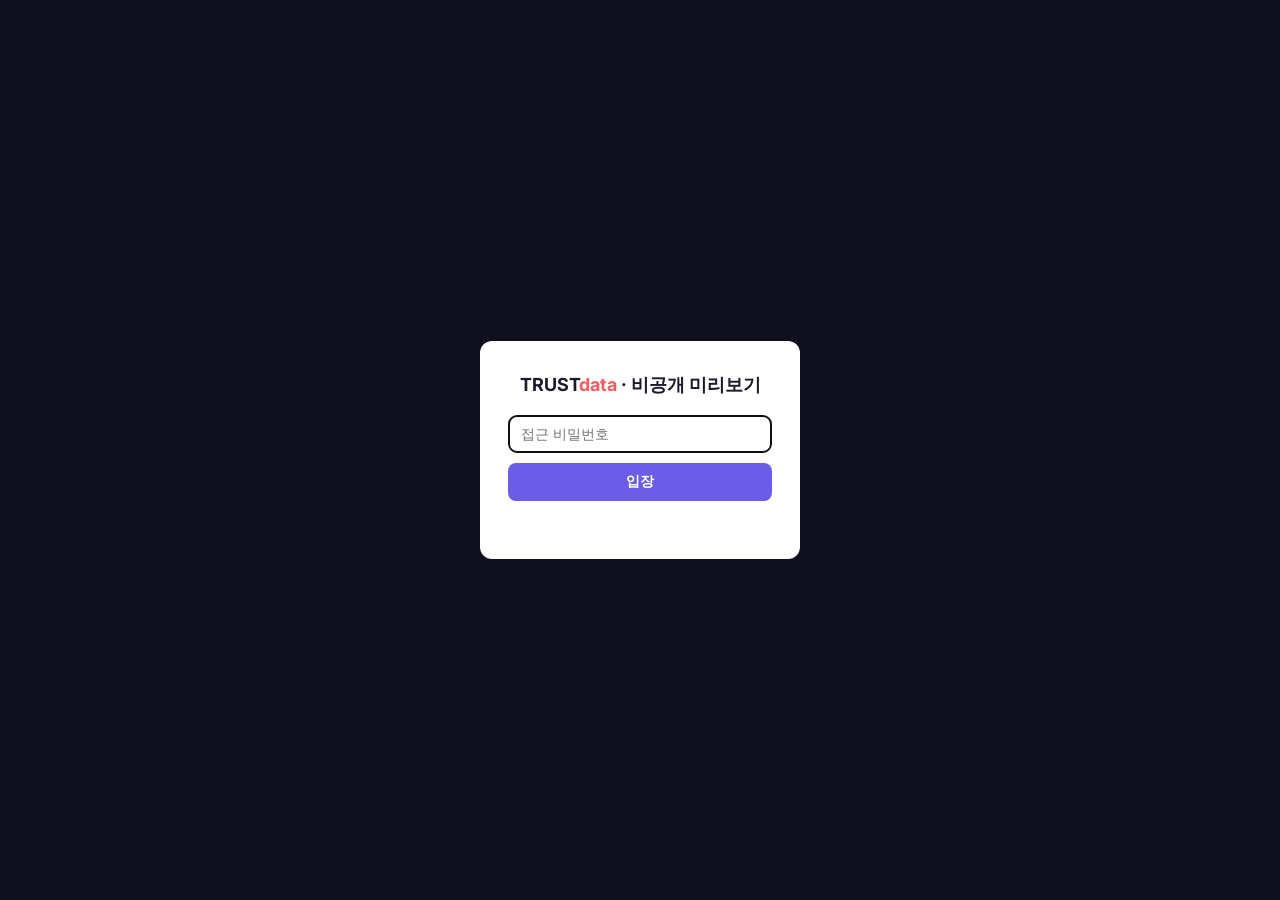
<file: index.html>
<!DOCTYPE html>
<html lang="ko">
<head>
  <meta charset="UTF-8">
  <meta name="viewport" content="width=device-width, initial-scale=1.0">
  <title>TrustData — 데이터 흐름</title>
  <link rel="preconnect" href="https://fonts.googleapis.com">
  <link rel="preconnect" href="https://fonts.gstatic.com" crossorigin>
  <link href="https://fonts.googleapis.com/css2?family=Inter:wght@400;500;600;700&family=JetBrains+Mono:wght@400;500&display=swap" rel="stylesheet">
  <link rel="stylesheet" href="flow.css">
</head>
<body>
  <header>
    <div class="links"><a href="datasets.html">구축할 데이터셋 →</a> <a href="dashboard.html">대시보드 화면 미리보기 →</a></div>
    <div class="title">TRUST<span>data</span> · 브랜드 보호 대시보드 — 데이터 흐름</div>
    <div class="sub">수집 데이터가 어떤 테이블에 저장되고, 어떤 지표로 가공되어, 어느 화면에 보여지는지. 노드에 마우스를 올리면 경로 강조 · 클릭하면 우측에 예시 스키마.</div>
  </header>

  <div class="body">
    <div class="canvas" id="canvas"></div>
    <aside class="side" id="side"></aside>
  </div>

  <script src="gate.js"></script>
  <script src="flow-data.js"></script>
  <script src="flow.js"></script>
</body>
</html>
</file>
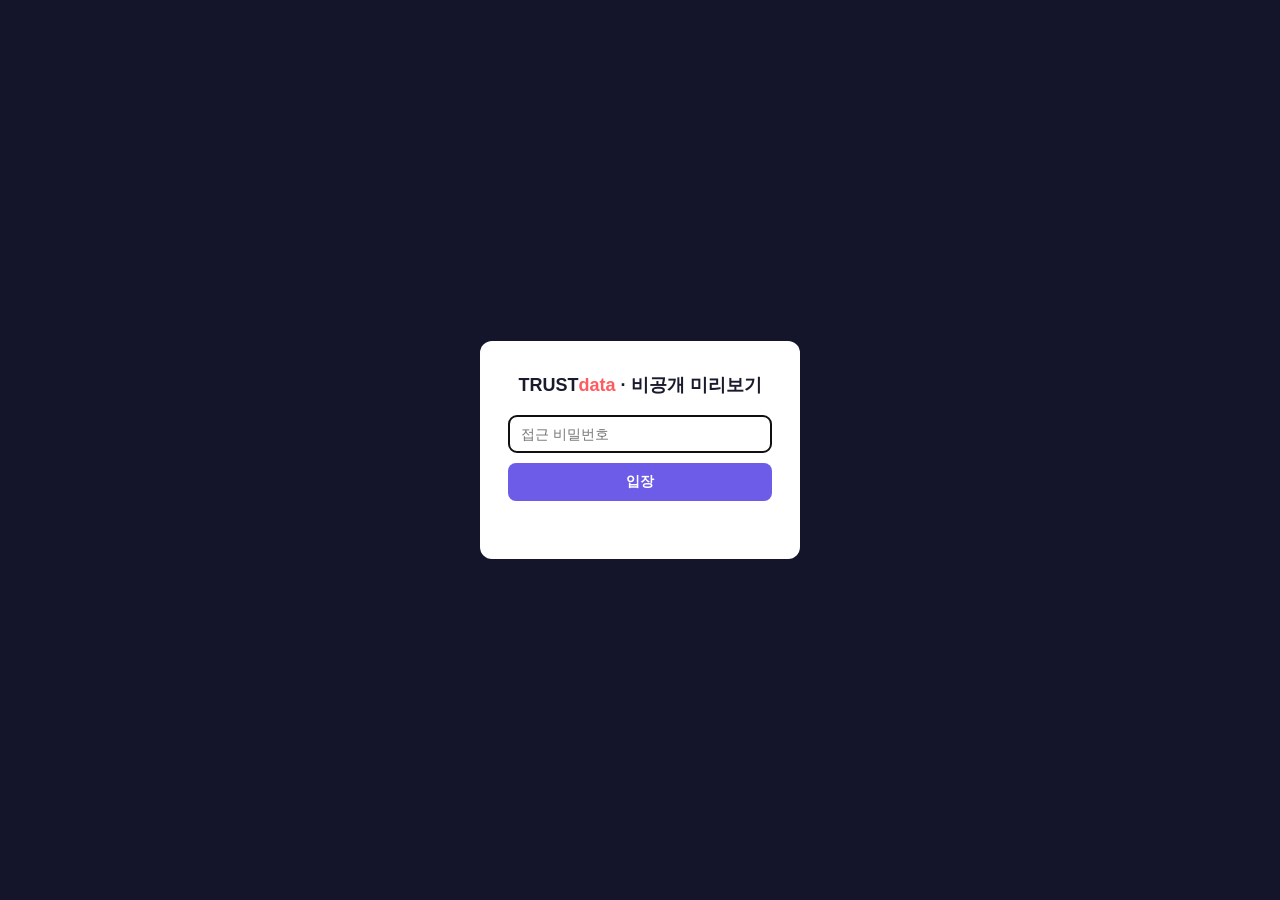
<file: dashboard.html>
<!DOCTYPE html>
<html lang="ko">
<head>
  <meta charset="UTF-8">
  <meta name="viewport" content="width=device-width, initial-scale=1.0">
  <title>TrustData — Dashboard UI mock</title>
  <link rel="stylesheet" href="styles.css">
  <style>.backlink{position:fixed;right:16px;top:12px;z-index:5;font-size:12px;color:#6c5ce7;text-decoration:none}</style>
</head>
<body>
  <aside class="sidebar">
    <div class="brand">TRUST<span>data</span></div>
    <div class="nav-group">Workspace</div>
    <div class="nav-item active" data-view="home" onclick="show('home')">Home</div>
    <div class="nav-item" data-view="validation" onclick="show('validation')">Validation</div>
    <div class="nav-item" data-view="database" onclick="show('database')">Database</div>
    <div class="nav-group">Data &amp; Insights</div>
    <div class="nav-item" data-view="summary" onclick="show('summary')">Summary</div>
    <div class="nav-item" data-view="analysis" onclick="show('analysis')">Result analysis</div>
    <div class="nav-item" data-view="nonenf" onclick="show('nonenf')">Non-enforceable</div>
    <div class="nav-item" data-view="sellers" onclick="show('sellers')">Sellers</div>
    <div class="nav-item" data-view="economic" onclick="show('economic')">Economic impact</div>
    <div class="nav-group">Configuration</div>
    <div class="nav-item" data-view="sellerlists" onclick="show('sellerlists')">Seller lists</div>
    <div class="nav-item" data-view="documents" onclick="show('documents')">Documents</div>
  </aside>

  <main class="main">
    <a class="backlink" href="index.html">← 데이터 흐름</a>
    <a class="backlink" href="datasets.html" style="right:96px">데이터셋</a>
    <h1 id="title">Dashboard</h1>
    <div id="view-home" class="view"></div>
    <div id="view-validation" class="view"></div>
    <div id="view-database" class="view"></div>
    <div id="view-summary" class="view"></div>
    <div id="view-analysis" class="view"></div>
    <div id="view-nonenf" class="view"></div>
    <div id="view-sellers" class="view"></div>
    <div id="view-economic" class="view"></div>
    <div id="view-sellerlists" class="view"></div>
    <div id="view-documents" class="view"></div>
  </main>

  <script src="gate.js"></script>
  <script src="data.js"></script>
  <script src="app.js"></script>
</body>
</html>
</file>
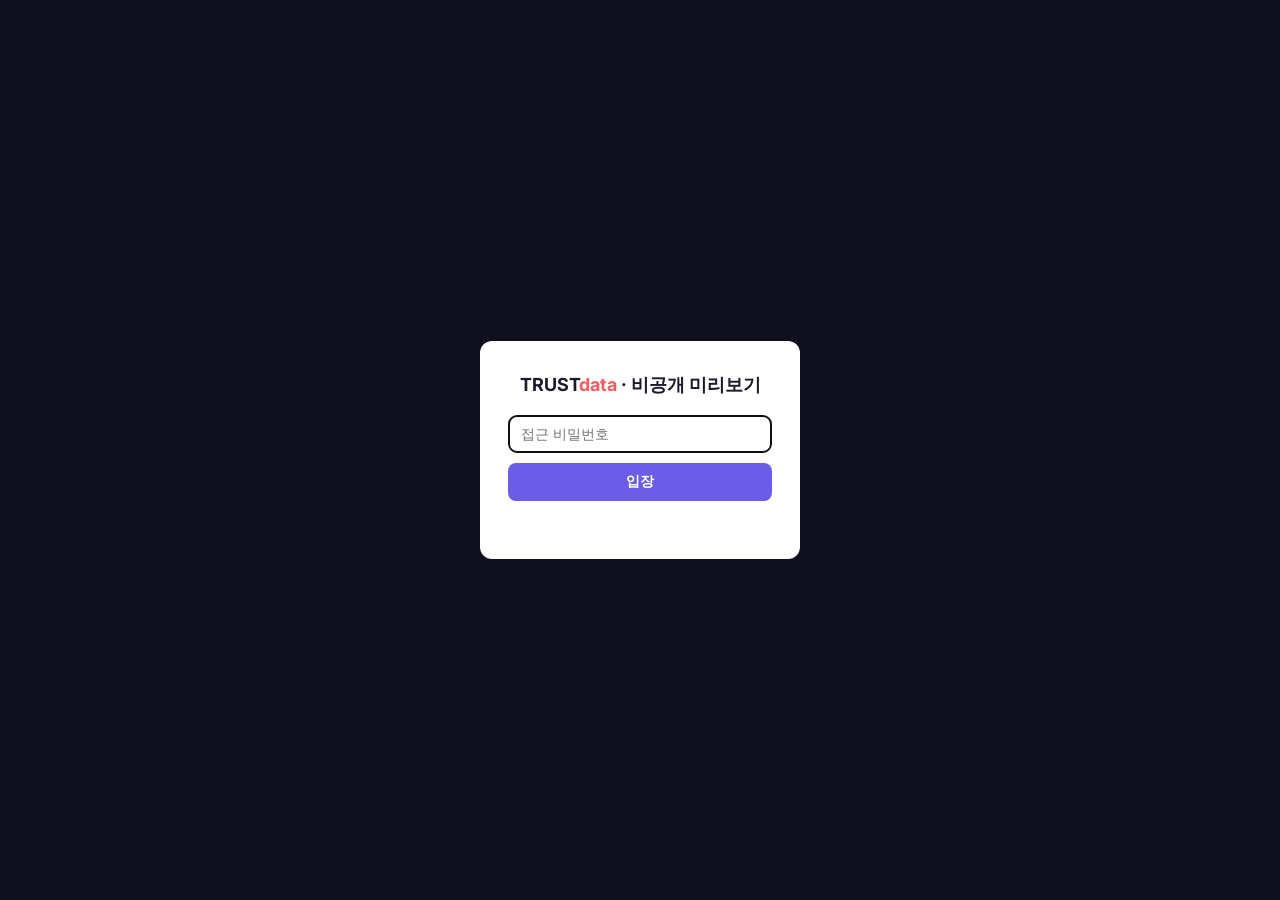
<file: datasets.html>
<!DOCTYPE html>
<html lang="ko">
<head>
  <meta charset="UTF-8">
  <meta name="viewport" content="width=device-width, initial-scale=1.0">
  <title>TrustData — 구축해야 할 데이터셋</title>
  <link rel="preconnect" href="https://fonts.googleapis.com">
  <link rel="preconnect" href="https://fonts.gstatic.com" crossorigin>
  <link href="https://fonts.googleapis.com/css2?family=Inter:wght@400;500;600;700&family=JetBrains+Mono:wght@400;500&display=swap" rel="stylesheet">
  <link rel="stylesheet" href="datasets.css">
</head>
<body>
  <header>
    <div class="links">
      <a href="index.html">← 데이터 흐름</a>
      <a href="dashboard.html">대시보드 →</a>
    </div>
    <div class="title">TRUST<span>data</span> · 구축해야 할 데이터셋</div>
    <div class="sub">위조 판별의 진짜 일은 모델이 아니라 비교 기준 데이터다. 맨 왼쪽 한 칸(판별 대상)만 크롤·구매로 얻고, 나머지는 브랜드·등록부·자체 운영에서만 온다. 노드를 클릭하면 스키마와 출처가, 위의 단계·질문을 누르면 그것을 떠받치는 데이터셋이 강조됩니다.</div>
  </header>

  <div class="toolbar" id="toolbar"></div>

  <div class="body">
    <div class="canvas" id="canvas"></div>
    <aside class="side" id="side"></aside>
  </div>

  <script src="gate.js"></script>
  <script src="datasets-data.js"></script>
  <script src="datasets.js"></script>
</body>
</html>
</file>
<file: flow.css>
* { box-sizing: border-box; margin: 0; padding: 0; }
body { font-family: "Inter", -apple-system, "Apple SD Gothic Neo", "Malgun Gothic", sans-serif;
  color: #1a1a2e; background: #0f0f1e; height: 100vh; display: flex; flex-direction: column; overflow: hidden; }

header { padding: 16px 24px; color: #fff; flex-shrink: 0; }
header .title { font-size: 19px; font-weight: 700; }
header .title span { color: #ff5a5f; }
header .sub { color: #9a9ab5; font-size: 13px; margin-top: 3px; max-width: 70%; }
header .links { float: right; }
header .links a { color: #c7c7d9; font-size: 13px; text-decoration: none; border: 1px solid #33334d;
  padding: 6px 12px; border-radius: 7px; }
header .links a:hover { background: #20203f; }

/* body = canvas + right sidebar */
.body { flex: 1; display: flex; min-height: 0; }

/* canvas with 4 lanes */
.canvas { position: relative; flex: 1; display: grid; grid-template-columns: repeat(4, 1fr);
  gap: 8px; padding: 8px 12px 16px; overflow: auto; }
.lane { padding: 0 8px; display: flex; flex-direction: column; align-items: center; gap: 11px; }
.lane-title { color: #8888a8; font-size: 12px; font-weight: 700; text-align: center; padding: 8px 0; }

.node { position: relative; z-index: 2; width: 100%; max-width: 180px; background: #1c1c33;
  border: 1px solid #2e2e4d; border-radius: 9px; padding: 9px 11px; cursor: pointer; transition: .15s; }
.node:hover { border-color: #6c5ce7; }
.node .nlabel { font-family: "JetBrains Mono", ui-monospace, monospace; color: #eaeaff; font-size: 12.5px;
  font-weight: 500; letter-spacing: -.2px; word-break: break-all; }
.node .nsub { color: #9a9ab5; font-size: 11px; margin-top: 2px; }
.node.sel { border-color: #ff5a5f; box-shadow: 0 0 0 1px #ff5a5f; }
.node.tentative { border-style: dashed; }

.lane[data-stage="1"] .node { border-left: 3px solid #4ecca3; }
.lane[data-stage="2"] .node { border-left: 3px solid #ffb454; }
.lane[data-stage="3"] .node { border-left: 3px solid #6c8cff; }
.lane[data-stage="4"] .node { border-left: 3px solid #c77dff; }

/* svg edges */
svg.edges { position: absolute; top: 0; left: 0; z-index: 1; pointer-events: none; }
svg.edges path { fill: none; stroke: #33334d; stroke-width: 1.4; transition: .15s; }
svg.edges path.writeback { stroke-dasharray: 4 3; stroke: #555; }
.canvas.focus .node { opacity: .22; }
.canvas.focus .node.hl { opacity: 1; }
.canvas.focus svg.edges path { opacity: .05; }
svg.edges path.hl { stroke: #ff5a5f; stroke-width: 2.4; opacity: 1 !important; }
svg.edges text.elabel { fill: #8888a8; font-size: 10px; font-family: "JetBrains Mono", monospace; }
.canvas.focus svg.edges text.elabel { opacity: .15; }

/* right sidebar */
.side { width: 380px; flex-shrink: 0; background: #16162b; border-left: 1px solid #2e2e4d;
  color: #d8d8ee; padding: 18px 20px; overflow-y: auto; }
.s-head { display: flex; align-items: baseline; justify-content: space-between; gap: 8px; }
.s-label { font-family: "JetBrains Mono", ui-monospace, monospace; font-size: 16px; font-weight: 500; color: #fff; word-break: break-all; }
.s-stage { font-size: 11px; color: #8888a8; white-space: nowrap; }
.s-sub { color: #c7c7d9; font-size: 12px; margin-top: 4px; }
.s-desc { font-size: 13px; color: #b3b3cc; line-height: 1.6; margin: 12px 0 4px; }
.s-section { font-size: 11px; font-weight: 700; color: #8888a8; text-transform: uppercase;
  letter-spacing: .5px; margin: 18px 0 8px; }

table.schema { width: 100%; border-collapse: collapse; }
table.schema th { text-align: left; font-size: 10px; color: #6f6f90; font-weight: 600;
  padding: 4px 6px; border-bottom: 1px solid #2e2e4d; text-transform: uppercase; }
table.schema td { padding: 5px 6px; border-bottom: 1px solid #20203a; vertical-align: top; }
table.schema td.f { font-family: "JetBrains Mono", monospace; font-size: 11.5px; color: #9ad7ff; white-space: nowrap; }
table.schema td.t { font-size: 11px; color: #8888a8; white-space: nowrap; }
table.schema td.ex { font-family: "JetBrains Mono", monospace; font-size: 11px; color: #cdeac0; word-break: break-all; }
table.schema td.tag { font-size: 10.5px; color: #8888a8; white-space: nowrap; }

.chip { display: inline-block; background: #232342; border: 1px solid #33334d; border-radius: 5px;
  padding: 1px 7px; margin: 2px 3px 2px 0; font-family: "JetBrains Mono", monospace; font-size: 11px; color: #cdcdf0; }
.s-flow { font-size: 12px; color: #9a9ab5; margin-bottom: 8px; }
.s-flow b { color: #c7c7d9; font-weight: 600; }

/* gate */
#gate { position: fixed; inset: 0; background: #0f0f1e; display: flex; align-items: center; justify-content: center; z-index: 1000; }
.gate-box { background: #fff; padding: 32px 28px; border-radius: 12px; width: 320px; text-align: center; }
.gate-title { font-weight: 700; font-size: 18px; margin-bottom: 18px; }
.gate-title span { color: #ff5a5f; }
.gate-box input { width: 100%; padding: 10px 12px; border: 1px solid #ddd; border-radius: 8px; font-size: 14px; margin-bottom: 10px; }
.gate-box button { width: 100%; padding: 10px; border: none; border-radius: 8px; background: #6c5ce7; color: #fff; font-size: 14px; font-weight: 600; cursor: pointer; }
#gate-err { color: #c0392b; font-size: 12px; margin-top: 10px; min-height: 16px; }
</file>
<file: styles.css>
* { box-sizing: border-box; margin: 0; padding: 0; }
body { font-family: -apple-system, "Apple SD Gothic Neo", "Malgun Gothic", sans-serif;
  display: flex; height: 100vh; color: #1a1a2e; background: #f4f5f7; }

/* sidebar */
.sidebar { width: 200px; background: #14142b; color: #c7c7d9; padding: 16px 0; flex-shrink: 0; }
.brand { color: #fff; font-weight: 700; padding: 0 16px 16px; font-size: 18px; }
.brand span { color: #ff5a5f; }
.nav-group { font-size: 11px; text-transform: uppercase; color: #6b6b85; padding: 14px 16px 6px; }
.nav-item { padding: 9px 16px; cursor: pointer; font-size: 14px; }
.nav-item:hover { background: #20203f; }
.nav-item.active { background: #2d2d57; color: #fff; border-left: 3px solid #ff5a5f; }

/* main */
.main { flex: 1; overflow-y: auto; padding: 24px 28px; }
h1 { font-size: 22px; margin-bottom: 18px; }
.view { display: none; }
.view.active { display: block; }

/* kpi cards */
.cards { display: grid; grid-template-columns: repeat(3, 1fr); gap: 14px; margin-bottom: 24px; }
.card { background: #fff; border-radius: 10px; padding: 18px 20px; box-shadow: 0 1px 3px rgba(0,0,0,.06); }
.card .num { font-size: 28px; font-weight: 700; }
.card .lbl { color: #888; font-size: 13px; margin-top: 4px; }

/* tables */
table { width: 100%; border-collapse: collapse; background: #fff; border-radius: 10px; overflow: hidden;
  box-shadow: 0 1px 3px rgba(0,0,0,.06); }
th, td { text-align: left; padding: 11px 14px; font-size: 13px; border-bottom: 1px solid #eee; }
th { background: #fafafb; color: #666; font-weight: 600; }
tr:last-child td { border-bottom: none; }
.bar { height: 6px; background: #ffded0; border-radius: 3px; margin-top: 3px; }
.bar > span { display: block; height: 100%; background: #ff8a5b; border-radius: 3px; }

/* badges + actions */
.badge { display: inline-block; padding: 2px 9px; border-radius: 12px; font-size: 11px; font-weight: 600; }
.s-pending { background: #fff3cd; color: #856404; }
.s-enforced { background: #d4edda; color: #155724; }
.s-non_enforceable { background: #f8d7da; color: #721c24; }
.s-discarded { background: #e2e3e5; color: #555; }
.s-on_hold { background: #d1ecf1; color: #0c5460; }
.act button { border: none; border-radius: 6px; padding: 4px 10px; font-size: 12px; cursor: pointer; margin-right: 4px; }
.b-enforce { background: #6c5ce7; color: #fff; }
.b-discard { background: #eee; color: #333; }
.b-hold { background: #ddd; color: #333; }
.toolbar { margin-bottom: 12px; }
.toolbar select { padding: 6px 10px; border: 1px solid #ddd; border-radius: 6px; font-size: 13px; }
.muted { color: #999; font-size: 12px; }

/* gate */
#gate { position: fixed; inset: 0; background: #14142b; display: flex; align-items: center;
  justify-content: center; z-index: 1000; }
.gate-box { background: #fff; padding: 32px 28px; border-radius: 12px; width: 320px; text-align: center; }
.gate-title { font-weight: 700; font-size: 18px; margin-bottom: 18px; }
.gate-title span { color: #ff5a5f; }
.gate-box input { width: 100%; padding: 10px 12px; border: 1px solid #ddd; border-radius: 8px;
  font-size: 14px; margin-bottom: 10px; }
.gate-box button { width: 100%; padding: 10px; border: none; border-radius: 8px; background: #6c5ce7;
  color: #fff; font-size: 14px; font-weight: 600; cursor: pointer; }
#gate-err { color: #c0392b; font-size: 12px; margin-top: 10px; min-height: 16px; }
</file>
<file: datasets.css>
* { box-sizing: border-box; margin: 0; padding: 0; }
body { font-family: "Inter", -apple-system, "Apple SD Gothic Neo", "Malgun Gothic", sans-serif;
  color: #1a1a2e; background: #0f0f1e; height: 100vh; display: flex; flex-direction: column; overflow: hidden; }

header { padding: 16px 24px 12px; color: #fff; flex-shrink: 0; }
header .title { font-size: 19px; font-weight: 700; }
header .title span { color: #ff5a5f; }
header .sub { color: #9a9ab5; font-size: 13px; margin-top: 3px; max-width: 78%; line-height: 1.5; }
header .links { float: right; display: flex; gap: 8px; }
header .links a { color: #c7c7d9; font-size: 13px; text-decoration: none; border: 1px solid #33334d;
  padding: 6px 12px; border-radius: 7px; }
header .links a:hover { background: #20203f; }

/* 상단 필터 스트립 — 단계/질문을 누르면 관련 데이터셋만 강조 */
.toolbar { display: flex; flex-wrap: wrap; align-items: center; gap: 6px; padding: 0 24px 12px;
  flex-shrink: 0; border-bottom: 1px solid #20203a; }
.toolbar .tlabel { font-size: 11px; color: #6f6f90; margin: 0 4px 0 0; }
.toolbar .tlabel.sep { margin-left: 10px; }
.tchip { font-family: "JetBrains Mono", ui-monospace, monospace; font-size: 11.5px; color: #c2c2dc;
  background: transparent; border: 1px solid #2e2e4d; border-radius: 6px; padding: 4px 9px; cursor: pointer; transition: .15s; }
.tchip:hover { border-color: #6c5ce7; }
.tchip.active { border-color: #ff5a5f; color: #fff; }
.tchip.clear { color: #6f6f90; border-style: dashed; }

/* body = canvas + 우측 상세 */
.body { flex: 1; display: flex; min-height: 0; }

.canvas { position: relative; flex: 1; display: grid; grid-template-columns: repeat(5, 1fr);
  gap: 8px; padding: 12px 14px 18px; overflow: auto; }
.lane { padding: 0 6px; display: flex; flex-direction: column; align-items: center; gap: 10px; }
.lane-title { text-align: center; padding: 6px 0 2px; }
.lane-title .lt { color: #c7c7d9; font-size: 12px; font-weight: 700; }
.lane-title .ls { color: #6f6f90; font-size: 10.5px; margin-top: 1px; }

.node { width: 100%; max-width: 200px; background: #1c1c33; border: 1px solid #2e2e4d;
  border-left: 3px solid #2e2e4d; border-radius: 9px; padding: 9px 11px; cursor: pointer; transition: .15s; }
.node:hover { border-color: #6c5ce7; }
.node .nlabel { font-family: "JetBrains Mono", ui-monospace, monospace; color: #eaeaff; font-size: 12px;
  font-weight: 500; letter-spacing: -.2px; word-break: break-all; }
.node .nname { color: #9a9ab5; font-size: 11px; margin-top: 2px; }
.node .nstatus { font-family: "JetBrains Mono", monospace; font-size: 10px; color: #6f6f90; margin-top: 5px; }
.node.sel { border-color: #ff5a5f; box-shadow: 0 0 0 1px #ff5a5f; }

/* 레인(출처)별 좌측 보더 — 채도 낮은 단색, 장식 아님 */
.lane[data-src="suspect"]    .node { border-left-color: #5b6b9e; }
.lane[data-src="brand"]      .node { border-left-color: #b08968; }
.lane[data-src="registry"]   .node { border-left-color: #6f8f9a; }
.lane[data-src="platform"]   .node { border-left-color: #8a7f9e; }
.lane[data-src="firstparty"] .node { border-left-color: #7a9e8a; }

/* focus: 관련 없는 노드 흐리게 */
.canvas.focus .node { opacity: .18; }
.canvas.focus .node.hl { opacity: 1; }

/* 우측 상세 */
.side { width: 392px; flex-shrink: 0; background: #16162b; border-left: 1px solid #2e2e4d;
  color: #d8d8ee; padding: 18px 20px; overflow-y: auto; }
.s-head { display: flex; align-items: baseline; justify-content: space-between; gap: 8px; }
.s-name { font-size: 15px; font-weight: 600; color: #fff; }
.s-src { font-size: 11px; color: #8888a8; white-space: nowrap; }
.s-mono { font-family: "JetBrains Mono", ui-monospace, monospace; font-size: 11.5px; color: #7a7ba0; margin-top: 3px; }
.s-desc { font-size: 13px; color: #b3b3cc; line-height: 1.6; margin: 12px 0 2px; }
.s-section { font-size: 11px; font-weight: 700; color: #8888a8; text-transform: uppercase;
  letter-spacing: .5px; margin: 18px 0 7px; }
.s-text { font-size: 12.5px; color: #b3b3cc; line-height: 1.6; }
.s-text.crawl { color: #c7b3b8; border-left: 2px solid #6a3a3e; padding-left: 10px; }
.s-meta { font-size: 12px; color: #9a9ab5; line-height: 1.7; margin-top: 6px; }
.s-meta b { color: #c7c7d9; font-weight: 600; }

/* 예시 스키마 테이블 (flow와 동일 톤) */
table.schema { width: 100%; border-collapse: collapse; }
table.schema th { text-align: left; font-size: 10px; color: #6f6f90; font-weight: 600;
  padding: 4px 6px; border-bottom: 1px solid #2e2e4d; text-transform: uppercase; }
table.schema td { padding: 5px 6px; border-bottom: 1px solid #20203a; vertical-align: top; }
table.schema td.f { font-family: "JetBrains Mono", monospace; font-size: 11.5px; color: #9ad7ff; white-space: nowrap; }
table.schema td.t { font-size: 11px; color: #8888a8; white-space: nowrap; }
table.schema td.ex { font-family: "JetBrains Mono", monospace; font-size: 11px; color: #cdeac0; word-break: break-all; }

.chip { display: inline-block; background: #232342; border: 1px solid #33334d; border-radius: 5px;
  padding: 1px 8px; margin: 2px 4px 2px 0; font-family: "JetBrains Mono", monospace; font-size: 11px; color: #cdcdf0; }

/* gate (flow.css와 동일) */
#gate { position: fixed; inset: 0; background: #0f0f1e; display: flex; align-items: center; justify-content: center; z-index: 1000; }
.gate-box { background: #fff; padding: 32px 28px; border-radius: 12px; width: 320px; text-align: center; }
.gate-title { font-weight: 700; font-size: 18px; margin-bottom: 18px; }
.gate-title span { color: #ff5a5f; }
.gate-box input { width: 100%; padding: 10px 12px; border: 1px solid #ddd; border-radius: 8px; font-size: 14px; margin-bottom: 10px; }
.gate-box button { width: 100%; padding: 10px; border: none; border-radius: 8px; background: #6c5ce7; color: #fff; font-size: 14px; font-weight: 600; cursor: pointer; }
#gate-err { color: #c0392b; font-size: 12px; margin-top: 10px; min-height: 16px; }
</file>
